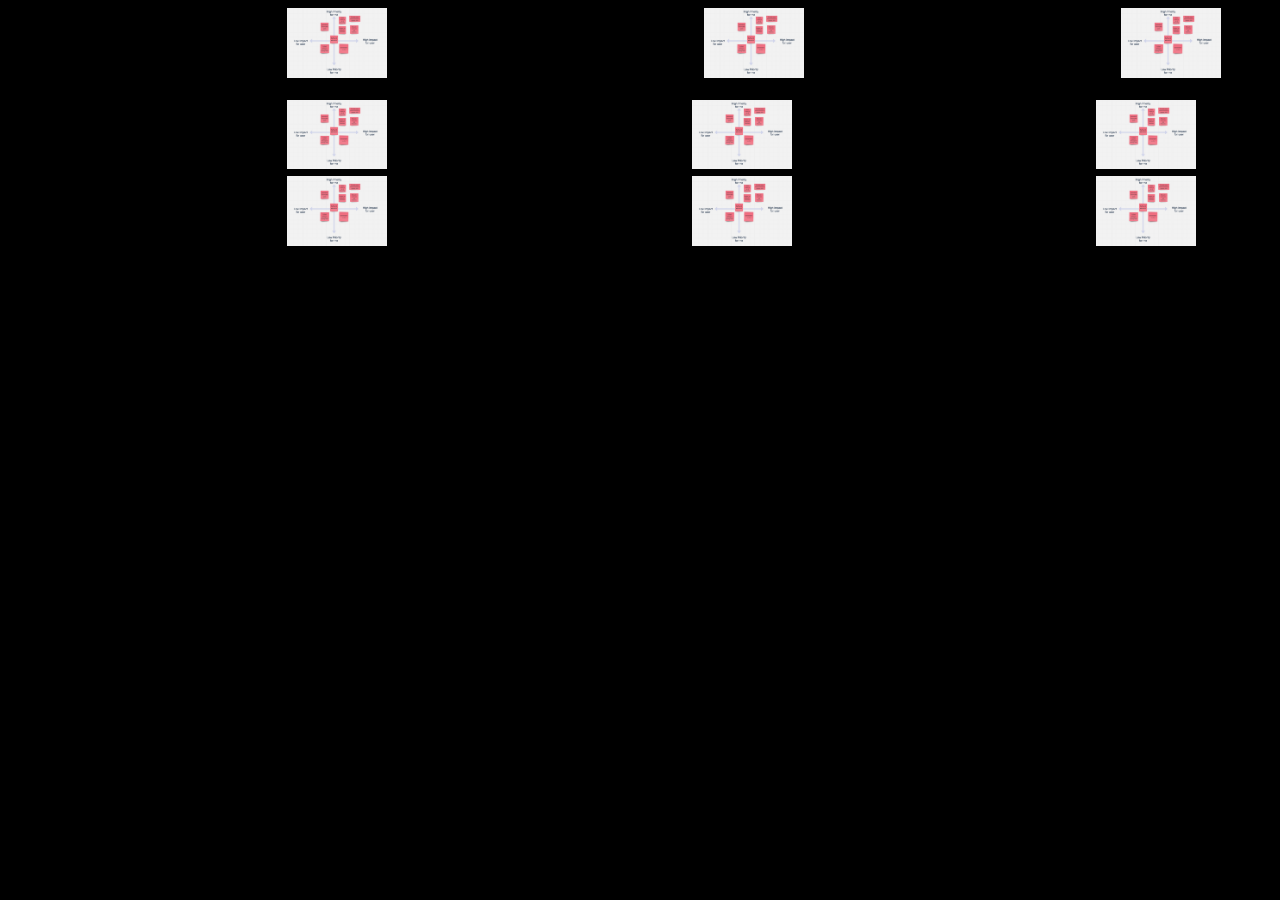
<file: index.html>
<!DOCTYPE html>
<html lang="en">

<meta name="viewport" content="width=device-width, initial-scale=1.0">

<head>
    <meta charset="UTF-8">
    <link href="css/style.css" rel="stylesheet" type="text/css">    
    
</head>

    <title>test portfolio</title>

<body>

    <section class="grid-1"> 
        <div class="item-1"><img class="image" src="images/Screen Shot 2019-05-03 at 12.57.33 PM.png" style="width:100px;height:auto"></div>
        <div class="item-6"><img class="image" src="images/Screen Shot 2019-05-03 at 12.57.33 PM.png" style="width:100px;height:auto"></div>
        <div class="item-7"><img class="image" src="images/Screen Shot 2019-05-03 at 12.57.33 PM.png" style="width:100px;height:auto"></div>
    </section>

<br>

    <section class="grid-2">
        <div class="item-1"><img class="image" src="images/Screen Shot 2019-05-03 at 12.57.33 PM.png" style="width:100px;height:auto"></div>
        <div class="item-2"><img class="image" src="images/Screen Shot 2019-05-03 at 12.57.33 PM.png" style="width:100px;height:auto"></div>
        <div class="item-3"><img class="image" src="images/Screen Shot 2019-05-03 at 12.57.33 PM.png" style="width:100px;height:auto"></div>
        <div class="item-4"><img class="image" src="images/Screen Shot 2019-05-03 at 12.57.33 PM.png" style="width:100px;height:auto"></div>
        <div class="item-6"><img class="image" src="images/Screen Shot 2019-05-03 at 12.57.33 PM.png" style="width:100px;height:auto"></div>
        <div class="item-7"><img class="image" src="images/Screen Shot 2019-05-03 at 12.57.33 PM.png" style="width:100px;height:auto"></div>    
    </section>


<style>

.grid-1 {
    display: grid;
    grid-template-columns: 30% 30% 30%;
    grid-template-rows: auto auto auto;
    grid-gap: 3%; 
    text-align: right;
}

.grid-2 {
    display: grid;
    grid-template-columns: 30% 30% 30%;
    grid-template-rows: auto auto auto;
    grid-gap: 2%; 
    text-align: right;
}

@media screen and (max-width: 1200px) {

}

@media screen and (min-width: 520px) {

}

@media screen and (min-width: 320px) {

}

</style>



</body>



</html>
</file>
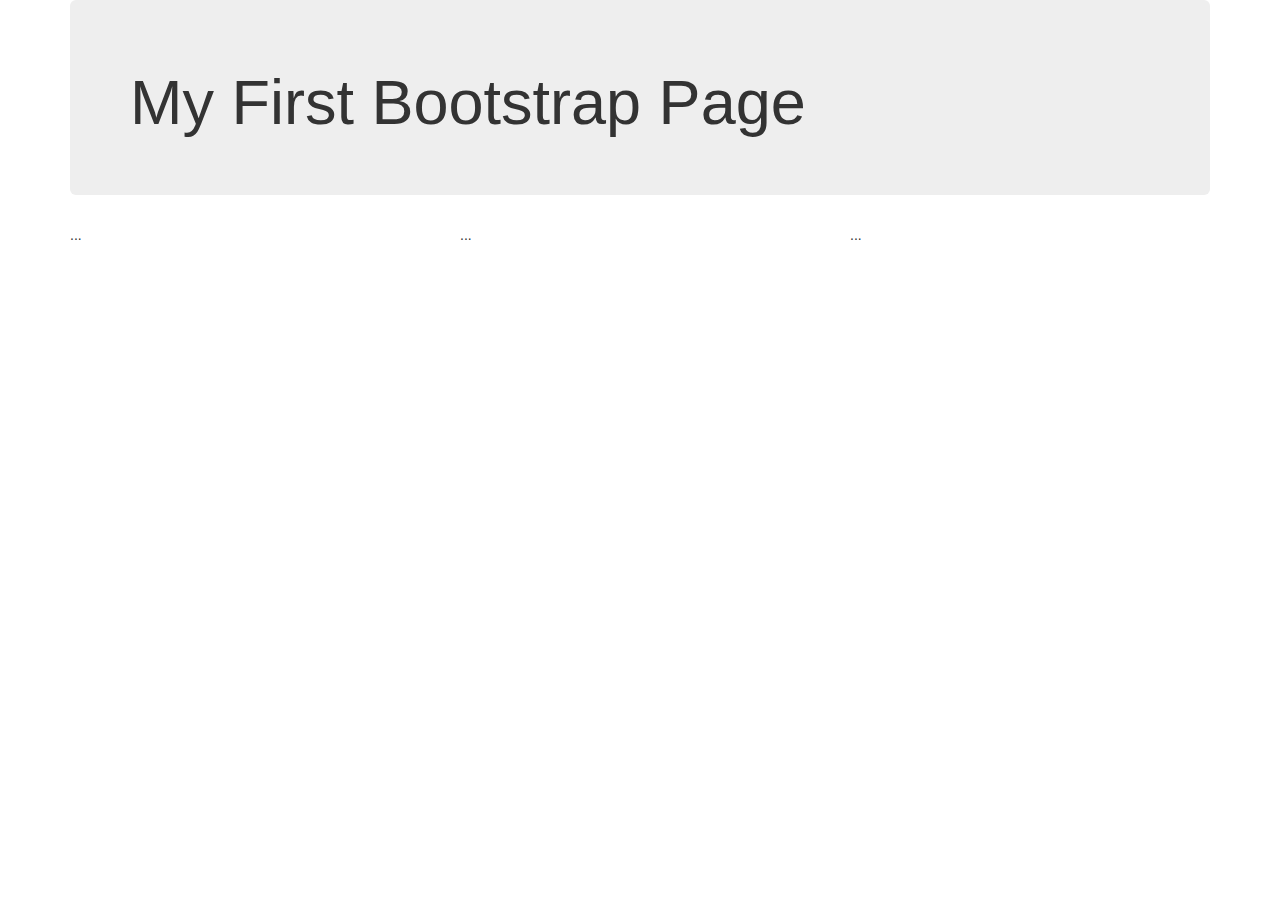
<file: indexbootstrap.html>
<!DOCTYPE html>
<html lang="en">
<head>
<title>Bootstrap Example</title>
<meta charset="utf-8">
<meta name="viewport" content="width=device-width, initial-scale=1">
<link rel="stylesheet" href="https://maxcdn.bootstrapcdn.com/bootstrap/3.3.7/css/bootstrap.min.css">
<script src="https://ajax.googleapis.com/ajax/libs/jquery/3.2.0/jquery.min.js"></script>
<script src="https://maxcdn.bootstrapcdn.com/bootstrap/3.3.7/js/bootstrap.min.js"></script>
</head>
<body>
    <div class="container">
        <div class="jumbotron">
            <h1>My First Bootstrap Page</h1>
        </div>
        <div class="row">
            <div class="col-sm-4">
            ...
            </div>
            <div class="col-sm-4">
            ...
            </div>
            <div class="col-sm-4">
            ...
            </div>
        </div>
        </div>
        
</body>
</html>
</file>
<file: css/style.css>
* {
    background-color: black;
    max-width: 100vw; 
}

* {
    color: white;
}

@media screen and (min-width: 520px) {
    .image {
        width: 25vw;
    }
}

@media screen and (min-width: 320px) {
    .image {
        width: 25vw; 
    }
}
</file>
